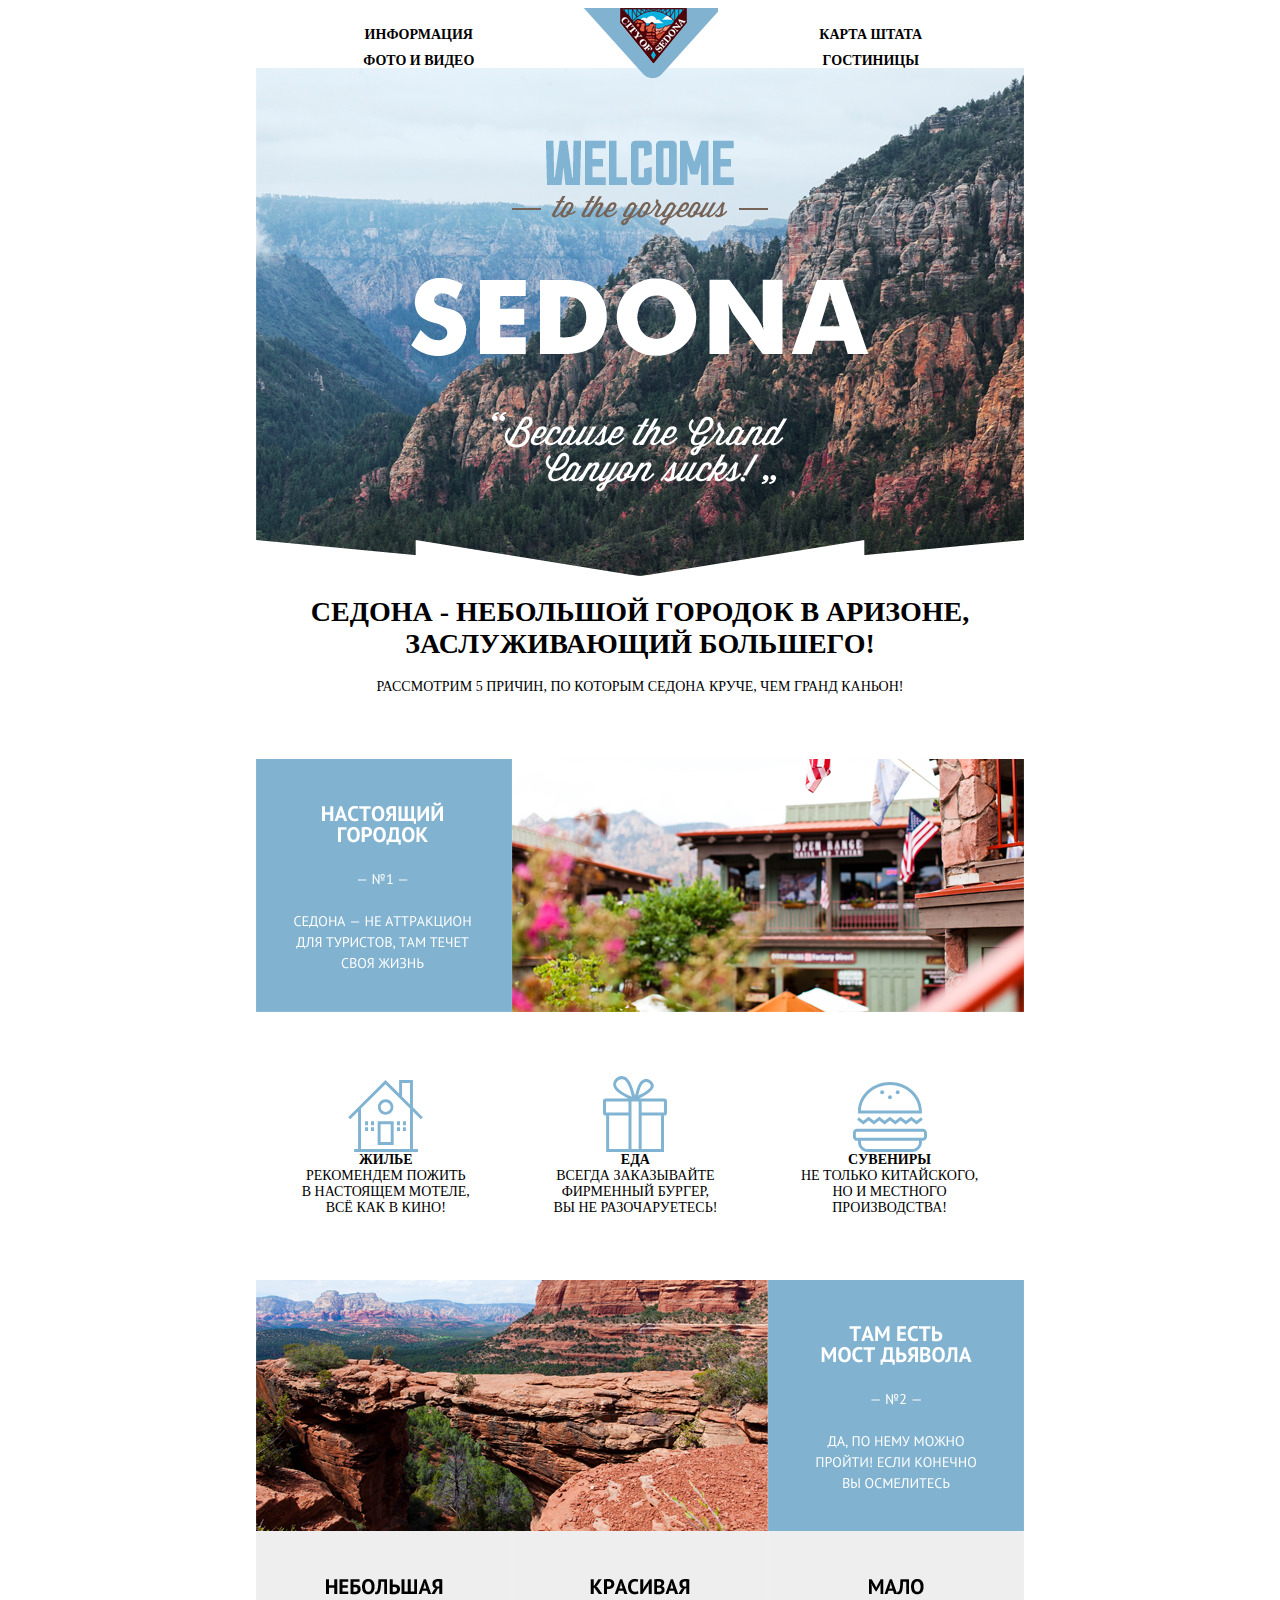
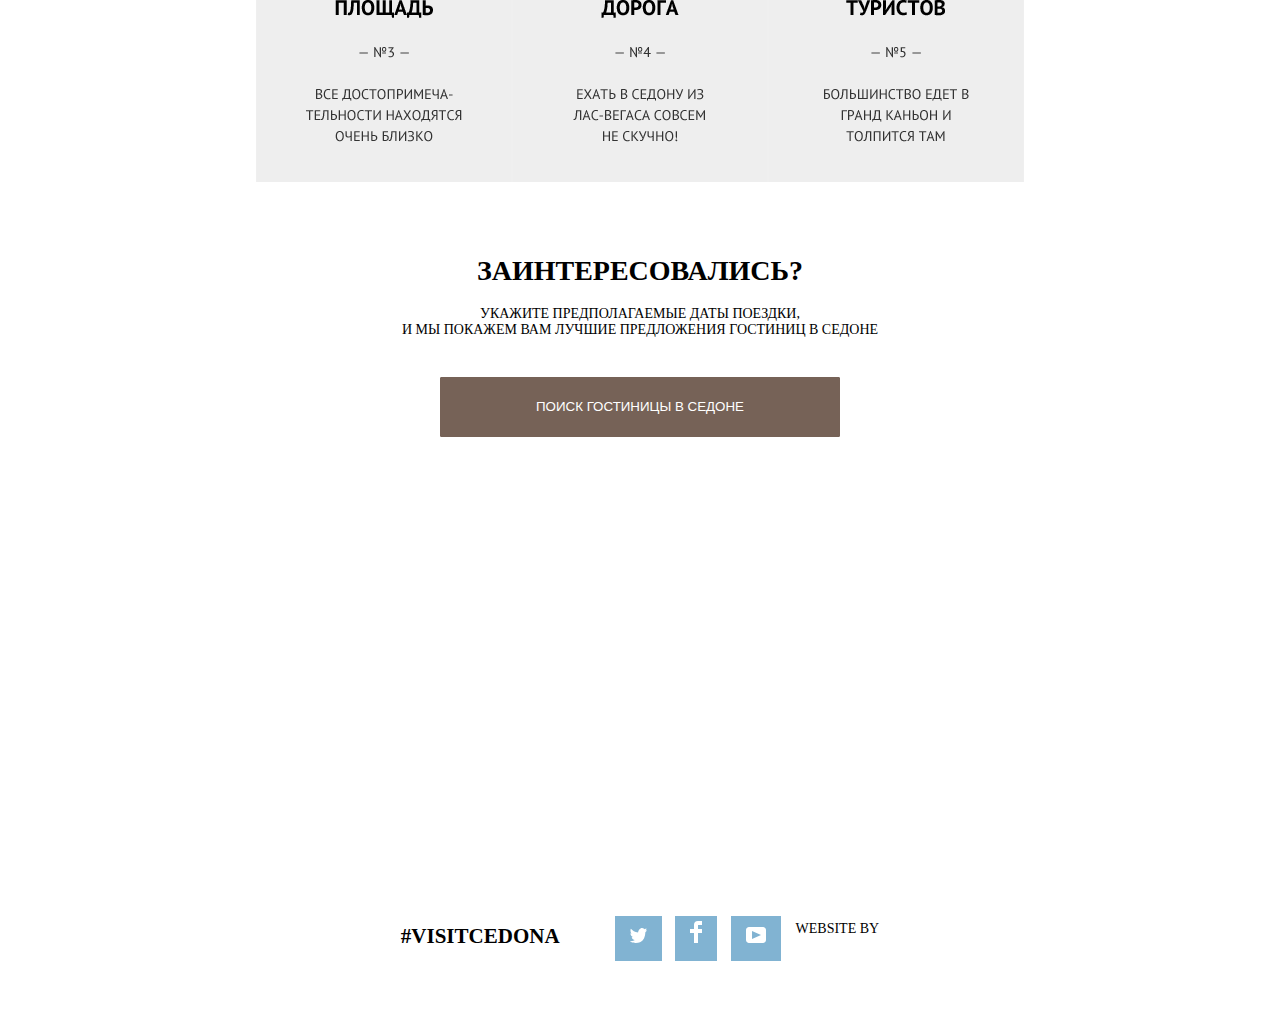
<file: Sedona/index.html>
<DOCTYPE HTML>
    <html>

    <head>
        <meta http-equip="Content type" content="text/html" ; charset=utf-8>
        <meta http-ewuip="X-UA-Compatible" content="IE=Edge">
        <title>Sedona</title>
        <link rel="stylesheet" href="css/styles.css" type="text/css">
        <link rel="stylesheet" href="http://fonts.googleapis.com/css?family=Oswald:400,300" type="text/css">
    </head>

    <body>
        <header>
            <div class="wrapper">
                <div class="navigation">
                    <div class="nav1">
                        <nav>
                            <ul>
                                <li><a href="/information/" class="information"><b>ИНФОРМАЦИЯ</b></a></li>
                                <li><a href="/photovideo/"><b>ФОТО И ВИДЕО</b></a></li>
                            </ul>
                        </nav>
                    </div>
                    <div class="logo">
                        <a href=""><img src="images/logo.png" alt="Sedona logo"></a>
                    </div>
                    <div class="nav2">
                        <nav>
                            <ul>
                                <li><a href="/statemap/"><b>КАРТА ШТАТА</b></a></li>
                                <li><a href="/hotels/"><b>ГОСТИНИЦЫ</b></a></li>
                            </ul>
                        </nav>
                    </div>
                </div>
            </div>
        </header>
    <div class="wrapper">
        <img class="img" src="images/Intro.png">
        </div>
    <div class="heading">
        <h1>СЕДОНА - НЕБОЛЬШОЙ ГОРОДОК В АРИЗОНЕ,<br>ЗАСЛУЖИВАЮЩИЙ БОЛЬШЕГО!</h1>
        <p>РАССМОТРИМ 5 ПРИЧИН, ПО КОТОРЫМ СЕДОНА КРУЧЕ, ЧЕМ ГРАНД КАНЬОН!</p>
    <img class="img2" src="images/mainpage.png">
    <div class="menu">
    <figure>
        <img src="images/svg/icon-1.svg">
        <figcaption><b>ЖИЛЬЕ</b><br>РЕКОМЕНДЕМ ПОЖИТЬ<br> В НАСТОЯЩЕМ МОТЕЛЕ,<br> ВСЁ КАК В КИНО!</figcaption>
    </figure>
    <figure>
      <img src="images/svg/icon-2.svg">
        <figcaption><b>ЕДА</b><br>ВСЕГДА ЗАКАЗЫВАЙТЕ<br> ФИРМЕННЫЙ БУРГЕР,<br> ВЫ НЕ РАЗОЧАРУЕТЕСЬ!</figcaption>
    </figure>
    <figure>
        <img src="images/svg/icon-3.svg">
        <figcaption><b>СУВЕНИРЫ</b><br>НЕ ТОЛЬКО КИТАЙСКОГО,<br> НО И МЕСТНОГО<br> ПРОИЗВОДСТВА!</figcaption>
    </figure>
    </div>
    <img class="img3" src="images/mainpage2.png">
    <img class="img4" src="images/mainpage3.png">
    <div class="heading2">
        <h1>ЗАИНТЕРЕСОВАЛИСЬ?</h1>
        <p>УКАЖИТЕ ПРЕДПОЛАГАЕМЫЕ ДАТЫ ПОЕЗДКИ,<br> И МЫ ПОКАЖЕМ ВАМ ЛУЧШИЕ ПРЕДЛОЖЕНИЯ ГОСТИНИЦ В СЕДОНЕ</p>
    </div>
    <div>
        <button>ПОИСК ГОСТИНИЦЫ В СЕДОНЕ</button>
    </div>
    <iframe src="https://www.google.com/maps/embed?pb=!1m18!1m12!1m3!1d419204.04204951774!2d-111.99425854671225!3d34.83029854224506!2m3!1f0!2f0!3f0!3m2!1i1024!2i768!4f13.1!3m3!1m2!1s0x872da132f942b00d%3A0x5548c523fa6c8efd!2z0KHQtdC00L7QvdCwLCDQkNGA0LjQt9C-0L3QsCA4NjMzNiwg0KHQqNCQ!5e0!3m2!1sru!2sru!4v1589389122261!5m2!1sru!2sru" width="768" height="450" frameborder="0" style="border:0;" allowfullscreen="" aria-hidden="false" tabindex="0"></iframe>
    <footer>
        <div class="footer">
        <a href=""><h2>#VISITCEDONA</h2></a>
        <div class="social">
            <ul>
                <li><a href="" class="tw_link"><svg class="twitter" xmlns="http://www.w3.org/2000/svg" xmlns:xlink="http://www.w3.org/1999/xlink" fill="#fff" width="17" height="15" viewBox="0 0 17 15"><path d="M10.95.144c1.685-.496 2.984.27 3.577 1.179.673-.231 1.331-.481 2.011-.708a2.345 2.345 0 0 1-.857 1.768c.685.17 1.304-.491 1.304-.491-.169 1-1.006 1.788-1.563 2.024-.231 6.75-3.175 11.217-10.077 11.082h-.446c-.41 0-4.164-.46-4.898-1.887 2.271.196 3.893-.422 4.693-1.177-.96-.3-2.679-.477-2.979-2.95.349.106.564.228 1.19.119C1.705 8.247.374 7.53.448 5.33c.285.328 1.067.536 1.34.472C1.085 5.561-.182 2.442.894.85c1.818 1.854 3.735 3.606 7.152 3.773C8.254 2.33 9.183.793 10.95.144z"/></svg></a></li>
                <li ><a href="" class="fb_link"><svg class="facebook" xmlns="http://www.w3.org/2000/svg" fill="#fff" width="12" height="22" viewBox="0 0 12 22"><path d="M12 4V0H8a4 4 0 0 0-4 4v4H0v4h4v10h4V12h4V8H8V4h4z"/></svg></a></li>
                <li><a href="" class="you_link"><svg class="youtube" xmlns="http://www.w3.org/2000/svg" fill="#fff" xmlns:xlink="http://www.w3.org/1999/xlink" width="20" height="16" viewBox="0 0 20 16"><path d="M17 0H3C1.35 0 0 1.35 0 3v10c0 1.65 1.35 3 3 3h14c1.65 0 3-1.35 3-3V3c0-1.65-1.35-3-3-3zM6.027 11.998V4.002L15.014 8l-8.987 3.998z"/></svg>
                </a></li>
            </ul>
        </div>
        <div class="logoacademy">
        <p>WEBSITE BY</p><a href=""><svg class="logohtmlacademy" id="Layer_1" data-name="Layer 1" xmlns="http://www.w3.org/2000/svg" viewBox="0 0 108.08 36.85"><title>logo-htmlacademy-small1</title><path d="M44.61,26.88a2,2,0,0,0,.55-0.1v1.33a3.25,3.25,0,0,1-1.18.21,1.67,1.67,0,0,1-1.67-1,4.84,4.84,0,0,1-3.14,1.08c-1.51,0-2.91-.83-2.91-2.55,0-2.13,2-2.79,3.71-2.79a11.08,11.08,0,0,1,2.17.25v-0.3c0-1-.76-1.77-2.19-1.77a7.42,7.42,0,0,0-3,.64v-1.7a10.21,10.21,0,0,1,3.19-.55c2.36,0,3.81,1.12,3.81,3.65v3a0.54,0.54,0,0,0,.49.59h0.17Zm-6.44-1.13A1.35,1.35,0,0,0,39.63,27h0.11a3.39,3.39,0,0,0,2.41-1V24.58a9.72,9.72,0,0,0-1.81-.21c-1,0-2.16.33-2.16,1.38h0Zm12.36-6.11a5,5,0,0,1,2.57.64V22a4.08,4.08,0,0,0-2.3-.7,2.75,2.75,0,1,0,0,5.49,5,5,0,0,0,2.43-.64v1.71a6.27,6.27,0,0,1-2.76.57A4.21,4.21,0,0,1,46,24.51q0-.21,0-0.41a4.32,4.32,0,0,1,4.18-4.46h0.38Zm12.17,7.24a2,2,0,0,0,.55-0.1v1.33a3.25,3.25,0,0,1-1.18.21,1.67,1.67,0,0,1-1.67-1,4.84,4.84,0,0,1-3.14,1.08c-1.51,0-2.91-.83-2.91-2.55,0-2.13,2-2.79,3.71-2.79a11.08,11.08,0,0,1,2.17.25v-0.3c0-1-.76-1.77-2.19-1.77a7.42,7.42,0,0,0-3,.64v-1.7a10.21,10.21,0,0,1,3.19-.55c2.36,0,3.81,1.12,3.81,3.65v3a0.54,0.54,0,0,0,.49.59h0.17Zm-6.44-1.13A1.35,1.35,0,0,0,57.73,27h0.11a3.39,3.39,0,0,0,2.41-1V24.58a9.72,9.72,0,0,0-1.81-.21c-1.06,0-2.16.33-2.16,1.38h0ZM73,16V28.2H71.35V26.88a3.88,3.88,0,0,1-3.19,1.54,4.4,4.4,0,0,1,0-8.78,3.81,3.81,0,0,1,3,1.3V16H73Zm-4.53,5.22a2.76,2.76,0,1,0,0,5.52A2.86,2.86,0,0,0,71.15,25V23A2.91,2.91,0,0,0,68.49,21.27ZM79,19.64c3.31,0,4.46,2.68,3.92,5.09H76.7c0.21,1.5,1.67,2.11,3.19,2.11a6.11,6.11,0,0,0,2.64-.59v1.6a7.14,7.14,0,0,1-3,.57C77,28.42,74.78,27,74.78,24a4.18,4.18,0,0,1,4-4.39H79Zm0.09,1.54a2.28,2.28,0,0,0-2.44,2.1v0.06H81.3A2,2,0,0,0,79.13,21.18Zm5.73,7V19.87h1.65v1a3.81,3.81,0,0,1,2.78-1.27A2.86,2.86,0,0,1,91.89,21a4.12,4.12,0,0,1,2.91-1.33A3.06,3.06,0,0,1,98,23V28.2h-1.9V23.05a1.59,1.59,0,0,0-1.42-1.75H94.42a2.8,2.8,0,0,0-2.07,1.12V28.2h-1.9V23.05A1.59,1.59,0,0,0,89,21.31H88.8a3,3,0,0,0-2.21,1.29v5.63H84.86Zm21.31-8.33h1.9l-3.91,9.46c-0.9,2.17-2.09,2.86-3.35,2.86a4.76,4.76,0,0,1-1.1-.14V30.46a2.86,2.86,0,0,0,.85.12c0.9,0,1.58-.64,2.07-1.9l0.17-.42-4-8.4h2l2.86,6.29ZM38.73,1.46V6.22a3.81,3.81,0,0,1,2.7-1.14,3.25,3.25,0,0,1,3.44,3.4v5.15H43V8.72a1.81,1.81,0,0,0-1.61-2h-0.3a2.93,2.93,0,0,0-2.32,1.39v5.52h-1.9V1.46h1.9ZM49.94,2.31v3h3V6.91h-3v3.81c0,1.1.5,1.46,1.58,1.46a4.49,4.49,0,0,0,1.69-.33v1.6A6.8,6.8,0,0,1,51,13.8a2.55,2.55,0,0,1-2.86-2.74V6.89H46.58V5.26h1.5V2.74Zm5.4,11.31V5.28H57v1A3.81,3.81,0,0,1,59.77,5a2.86,2.86,0,0,1,2.6,1.33A4.12,4.12,0,0,1,65.28,5,3.06,3.06,0,0,1,68.44,8.4v5.21h-1.9V8.46a1.59,1.59,0,0,0-1.42-1.75H64.89a2.8,2.8,0,0,0-2.07,1.12v5.78h-1.9V8.46A1.59,1.59,0,0,0,59.5,6.71H59.27A3,3,0,0,0,57.06,8v5.63H55.34ZM71.17,1.45H73V13.6H71.17V1.45ZM14.71,0H14.55L0,1.54V28.21l14.55,8.66,14.55-8.66V1.54Zm12.5,27.1L14.55,34.64,1.9,27.12V16.18l12.59,7.5V25L5.86,19.9v1.31l8.68,5.21v1.39L5.87,22.65V24l8.68,5.21,8.75-5.24V18.31L27.2,16V27.12Zm0-12.53-3.48,2-1.6,1L14.51,13v1.31L21,18.23H21l-0.14.09-1,.54-5.37-3.2V17l4.24,2.52-1,.67-3.2-1.9v1.31l2.1,1.24L14.5,22.1,2,14.65,14.51,7.11Zm0-1.32L14.49,5.76,1.91,13.25v-10L14.56,1.92,27.21,3.25v10h0Z" transform="translate(0 -0.02)"/></svg>
</a>
        </div>
        </div>
    </footer>
    </body>
    </html>
</file>
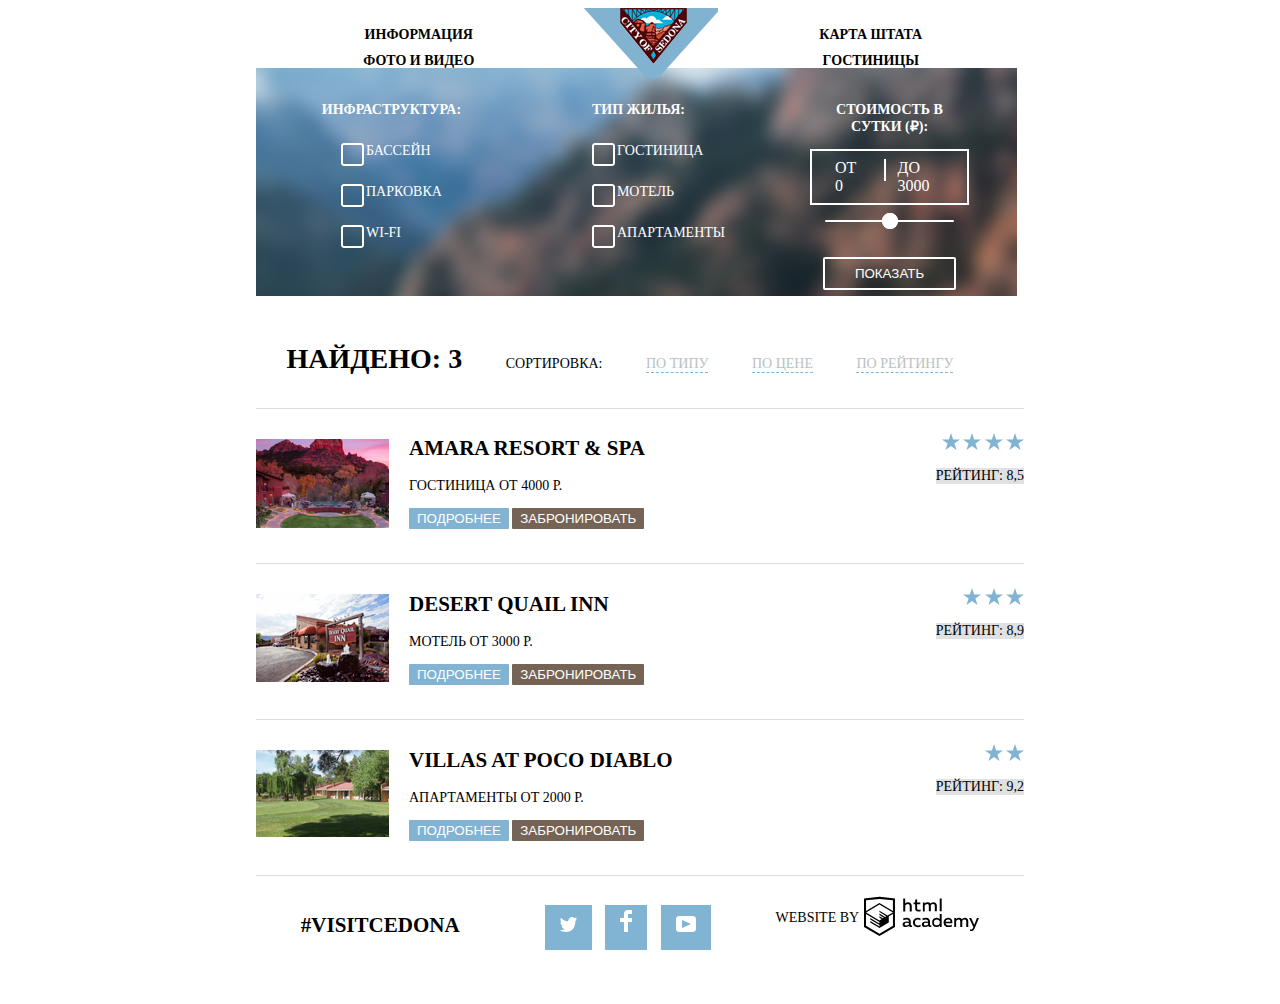
<file: Sedona/hotels.html>
<DOCTYPE html>
    <html>

    <head>
        <meta http-equiv="Content-type" content="text/html" ; charset=utf-8>
        <meta http-equiv="X-UA-Compatible" content="IE=Edge">
        <title>Sedonahotels</title>
        <link rel="stylesheet" href="css/styles2.css" type="text/css">
        <link rel="stylesheet" href="css/multirange.css" type="text/css">
        <link rel="stylesheet" href="http://fonts.googleapis.com/css?family=Oswald:400,300" type="text/css">
    </head>

    <body>
        <header>
            <div class="wrapper">
                <div class="navigation">
                    <div class="nav1">
                        <nav>
                            <ul>
                                <li><a href="/information/" class="information"><b>ИНФОРМАЦИЯ</b></a></li>
                                <li><a href="/photovideo/"><b>ФОТО И ВИДЕО</b></a></li>
                            </ul>

                        </nav>
                    </div>
                    <div class="logo">
                        <a href=""><img src="images/logo.png" alt="Sedona logo"></a>
                    </div>
                    <div class="nav2">
                        <nav>
                            <ul>
                                <li><a href="/statemap/"><b>КАРТА ШТАТА</b></a></li>
                                <li><a href="/hotels/"><b>ГОСТИНИЦЫ</b></a></li>
                            </ul>
                        </nav>
                    </div>
                </div>
            </div>
        </header>
        <div class="wrapper">
            <form class="selection">
                <div class="infrastructure">
                    <P><b>ИНФРАСТРУКТУРА:</b></P>
                    <ul>
                        <li>
                            <label>
                                <input class="components__checkbox" type="checkbox" value="БАССЕЙН">
                                <span class="component__text">БАССЕЙН</span>
                            </label></li>
                        <li>
                            <label>
                                <input class="components__checkbox" type="checkbox"  value="ПАРКОВКА">
                                <span class="component__text">ПАРКОВКА</span>
                            </label></li>
                        <li>
                            <label>
                                <input class="components__checkbox" type="checkbox" value="WI-FI">
                                <span class="component__text">WI-FI</span>
                            </label></li>
                    </ul>
                </div>
                <div class="housing">
                    <p><b>ТИП ЖИЛЬЯ:</b></p>
                    <ul>
                        <li>
                            <label>
                               <input class="house__checkbox" type="checkbox" value="ГОСТИНИЦА">
                               <span class="component__text">ГОСТИНИЦА</span>
                            </label></li>
                        <li>
                            <label>
                                <input class="house__checkbox" type="checkbox" value="МОТЕЛЬ">
                                <span class="component__text"></span>МОТЕЛЬ</span>
                            </label></li>
                        <li>
                            <label>
                                <input class="house__checkbox" type="checkbox" value="АПАРТАМЕНТЫ">
                                <span class="component__text"></span>АПАРТАМЕНТЫ</span>
                            </label></li>
                    </ul>
                </div>
                <div class="price">
                    <p><b>СТОИМОСТЬ В СУТКИ (₽):</b></p>
                    <table>
                        <tr>
                            <td class="vertical-line">ОТ 0</td>
                            <td>ДО 3000</td>
                        </tr>
                    </table>
                    <input type="range" multiple value="0,3000" class="slider multirange original">
                    <input type="range" multiple value="0,3000" class="slider multirange ghost">
                    <button>ПОКАЗАТЬ</button>
                </div>
            </form>
        </div>
        <div class="wrapper">
        <div class="filter">
           <ul>
               <li><h1>НАЙДЕНО: 3</h1></li>
               <li>СОРТИРОВКА:</li>
               <li><a href="">ПО ТИПУ</a></li>
               <li><a href="">ПО ЦЕНЕ</a></li>
               <li><a href="">ПО РЕЙТИНГУ</a></li>
           </ul>
        </div>
        </div>
        <div class="wrapper">
                <img class="hostel" src="images/hostel.png">
                <div class="amara">
                    <div class="rating">
                        <ul class="star">
                            <li><img src="images/svg/star.svg"></li>
                            <li><img src="images/svg/star.svg"></li>
                            <li><img src="images/svg/star.svg"></li>
                            <li><img src="images/svg/star.svg"></li>
                        </ul>
                        <p>РЕЙТИНГ: 8,5</p>
                        </div>
                <h2><a href="">AMARA RESORT & SPA</a></h2>
                <P>ГОСТИНИЦА ОТ 4000 Р.</P>
                <ul>
                    <li><button class="details" >ПОДРОБНЕЕ</button></li>
                    <li><button class="tobook" >ЗАБРОНИРОВАТЬ</button></li>
                </ul>
            </div>
            </div>
            <div class="wrapper">
                <img class="hostel" src="images/motel.png">
                <div class="amara">
                    <div class="rating">
                        <ul class="star">
                            <li><img src="images/svg/star.svg"></li>
                            <li><img src="images/svg/star.svg"></li>
                            <li><img src="images/svg/star.svg"></li>
                        </ul>
                        <p>РЕЙТИНГ: 8,9</p>
                        </div>
                <h2><a href="">DESERT QUAIL INN</a></h2>
                <P>МОТЕЛЬ ОТ 3000 Р.</P>
                <ul>
                    <li><button class="details" >ПОДРОБНЕЕ</button></li>
                    <li><button class="tobook" >ЗАБРОНИРОВАТЬ</button></li>
                </ul>
            </div>
            <div class="wrapper">
                <img class="hostel" src="images/apartment.png">
                <div class="amara">
                    <div class="rating">
                        <ul class="star">
                            <li><img src="images/svg/star.svg"></li>
                            <li><img src="images/svg/star.svg"></li>
                        </ul>
                        <p>РЕЙТИНГ: 9,2</p>
                        </div>
                <h2><a href="">VILLAS AT POCO DIABLO</a></h2>
                <P>АПАРТАМЕНТЫ ОТ 2000 Р.</P>
                <ul>
                    <li><button class="details" >ПОДРОБНЕЕ</button></li>
                    <li><button class="tobook" >ЗАБРОНИРОВАТЬ</button></li>
                </ul>
            </div>
        </div>
        <footer>
            <div class="footer">
            <a href=""><h2>#VISITCEDONA</h2></a>
            <div class="social">
                <ul>
                    <li><a href="" class="tw_link"><svg class="twitter" xmlns="http://www.w3.org/2000/svg" xmlns:xlink="http://www.w3.org/1999/xlink" fill="#fff" width="17" height="15" viewBox="0 0 17 15"><path d="M10.95.144c1.685-.496 2.984.27 3.577 1.179.673-.231 1.331-.481 2.011-.708a2.345 2.345 0 0 1-.857 1.768c.685.17 1.304-.491 1.304-.491-.169 1-1.006 1.788-1.563 2.024-.231 6.75-3.175 11.217-10.077 11.082h-.446c-.41 0-4.164-.46-4.898-1.887 2.271.196 3.893-.422 4.693-1.177-.96-.3-2.679-.477-2.979-2.95.349.106.564.228 1.19.119C1.705 8.247.374 7.53.448 5.33c.285.328 1.067.536 1.34.472C1.085 5.561-.182 2.442.894.85c1.818 1.854 3.735 3.606 7.152 3.773C8.254 2.33 9.183.793 10.95.144z"/></svg></a></li>
                    <li ><a href="" class="fb_link"><svg class="facebook" xmlns="http://www.w3.org/2000/svg" fill="#fff" width="12" height="22" viewBox="0 0 12 22"><path d="M12 4V0H8a4 4 0 0 0-4 4v4H0v4h4v10h4V12h4V8H8V4h4z"/></svg></a></li>
                    <li><a href="" class="you_link"><svg class="youtube" xmlns="http://www.w3.org/2000/svg" fill="#fff" xmlns:xlink="http://www.w3.org/1999/xlink" width="20" height="16" viewBox="0 0 20 16"><path d="M17 0H3C1.35 0 0 1.35 0 3v10c0 1.65 1.35 3 3 3h14c1.65 0 3-1.35 3-3V3c0-1.65-1.35-3-3-3zM6.027 11.998V4.002L15.014 8l-8.987 3.998z"/></svg>
					</a></li>
                </ul>
            </div>
            <div class="logoacademy">
            <p>WEBSITE BY</p><a href=""><svg class="logohtmlacademy" id="Layer_1" data-name="Layer 1" xmlns="http://www.w3.org/2000/svg" viewBox="0 0 108.08 36.85"><title>logo-htmlacademy-small1</title><path d="M44.61,26.88a2,2,0,0,0,.55-0.1v1.33a3.25,3.25,0,0,1-1.18.21,1.67,1.67,0,0,1-1.67-1,4.84,4.84,0,0,1-3.14,1.08c-1.51,0-2.91-.83-2.91-2.55,0-2.13,2-2.79,3.71-2.79a11.08,11.08,0,0,1,2.17.25v-0.3c0-1-.76-1.77-2.19-1.77a7.42,7.42,0,0,0-3,.64v-1.7a10.21,10.21,0,0,1,3.19-.55c2.36,0,3.81,1.12,3.81,3.65v3a0.54,0.54,0,0,0,.49.59h0.17Zm-6.44-1.13A1.35,1.35,0,0,0,39.63,27h0.11a3.39,3.39,0,0,0,2.41-1V24.58a9.72,9.72,0,0,0-1.81-.21c-1,0-2.16.33-2.16,1.38h0Zm12.36-6.11a5,5,0,0,1,2.57.64V22a4.08,4.08,0,0,0-2.3-.7,2.75,2.75,0,1,0,0,5.49,5,5,0,0,0,2.43-.64v1.71a6.27,6.27,0,0,1-2.76.57A4.21,4.21,0,0,1,46,24.51q0-.21,0-0.41a4.32,4.32,0,0,1,4.18-4.46h0.38Zm12.17,7.24a2,2,0,0,0,.55-0.1v1.33a3.25,3.25,0,0,1-1.18.21,1.67,1.67,0,0,1-1.67-1,4.84,4.84,0,0,1-3.14,1.08c-1.51,0-2.91-.83-2.91-2.55,0-2.13,2-2.79,3.71-2.79a11.08,11.08,0,0,1,2.17.25v-0.3c0-1-.76-1.77-2.19-1.77a7.42,7.42,0,0,0-3,.64v-1.7a10.21,10.21,0,0,1,3.19-.55c2.36,0,3.81,1.12,3.81,3.65v3a0.54,0.54,0,0,0,.49.59h0.17Zm-6.44-1.13A1.35,1.35,0,0,0,57.73,27h0.11a3.39,3.39,0,0,0,2.41-1V24.58a9.72,9.72,0,0,0-1.81-.21c-1.06,0-2.16.33-2.16,1.38h0ZM73,16V28.2H71.35V26.88a3.88,3.88,0,0,1-3.19,1.54,4.4,4.4,0,0,1,0-8.78,3.81,3.81,0,0,1,3,1.3V16H73Zm-4.53,5.22a2.76,2.76,0,1,0,0,5.52A2.86,2.86,0,0,0,71.15,25V23A2.91,2.91,0,0,0,68.49,21.27ZM79,19.64c3.31,0,4.46,2.68,3.92,5.09H76.7c0.21,1.5,1.67,2.11,3.19,2.11a6.11,6.11,0,0,0,2.64-.59v1.6a7.14,7.14,0,0,1-3,.57C77,28.42,74.78,27,74.78,24a4.18,4.18,0,0,1,4-4.39H79Zm0.09,1.54a2.28,2.28,0,0,0-2.44,2.1v0.06H81.3A2,2,0,0,0,79.13,21.18Zm5.73,7V19.87h1.65v1a3.81,3.81,0,0,1,2.78-1.27A2.86,2.86,0,0,1,91.89,21a4.12,4.12,0,0,1,2.91-1.33A3.06,3.06,0,0,1,98,23V28.2h-1.9V23.05a1.59,1.59,0,0,0-1.42-1.75H94.42a2.8,2.8,0,0,0-2.07,1.12V28.2h-1.9V23.05A1.59,1.59,0,0,0,89,21.31H88.8a3,3,0,0,0-2.21,1.29v5.63H84.86Zm21.31-8.33h1.9l-3.91,9.46c-0.9,2.17-2.09,2.86-3.35,2.86a4.76,4.76,0,0,1-1.1-.14V30.46a2.86,2.86,0,0,0,.85.12c0.9,0,1.58-.64,2.07-1.9l0.17-.42-4-8.4h2l2.86,6.29ZM38.73,1.46V6.22a3.81,3.81,0,0,1,2.7-1.14,3.25,3.25,0,0,1,3.44,3.4v5.15H43V8.72a1.81,1.81,0,0,0-1.61-2h-0.3a2.93,2.93,0,0,0-2.32,1.39v5.52h-1.9V1.46h1.9ZM49.94,2.31v3h3V6.91h-3v3.81c0,1.1.5,1.46,1.58,1.46a4.49,4.49,0,0,0,1.69-.33v1.6A6.8,6.8,0,0,1,51,13.8a2.55,2.55,0,0,1-2.86-2.74V6.89H46.58V5.26h1.5V2.74Zm5.4,11.31V5.28H57v1A3.81,3.81,0,0,1,59.77,5a2.86,2.86,0,0,1,2.6,1.33A4.12,4.12,0,0,1,65.28,5,3.06,3.06,0,0,1,68.44,8.4v5.21h-1.9V8.46a1.59,1.59,0,0,0-1.42-1.75H64.89a2.8,2.8,0,0,0-2.07,1.12v5.78h-1.9V8.46A1.59,1.59,0,0,0,59.5,6.71H59.27A3,3,0,0,0,57.06,8v5.63H55.34ZM71.17,1.45H73V13.6H71.17V1.45ZM14.71,0H14.55L0,1.54V28.21l14.55,8.66,14.55-8.66V1.54Zm12.5,27.1L14.55,34.64,1.9,27.12V16.18l12.59,7.5V25L5.86,19.9v1.31l8.68,5.21v1.39L5.87,22.65V24l8.68,5.21,8.75-5.24V18.31L27.2,16V27.12Zm0-12.53-3.48,2-1.6,1L14.51,13v1.31L21,18.23H21l-0.14.09-1,.54-5.37-3.2V17l4.24,2.52-1,.67-3.2-1.9v1.31l2.1,1.24L14.5,22.1,2,14.65,14.51,7.11Zm0-1.32L14.49,5.76,1.91,13.25v-10L14.56,1.92,27.21,3.25v10h0Z" transform="translate(0 -0.02)"/></svg>
</a>
            </div>
            </div>
        </footer>
    </body>
    </html>
</file>
<file: Sedona/css/styles.css>
header {
	widht: 100%;
	height: 60px;
	background: #ffffff;
	position: relative;
}
body {
	color: #000000; 
    font: 14px "PT Sans";
}
.wrapper{
    width: 768px;
    margin:auto;
    text-align: center;
}
.navigation ul li {
    line-height: 26px;
    color:#000000;
    list-style: none;
    padding-right: 40px;
    text-align: top;
}
.navigation li a {
     color: #000000;
    text-decoration: none;
}
.navigation {
    display: inline-flex;
}
.nav1 ul li{
    display: inline-flex;
    text-align: left;
}
.navigation a:hover {
    color: #81b3d2;
}
.navigation a:active {
    color: #dcdcdc;
}
.navigation a:focus {
    color: #766257;
}
.logo {
    display: inline-flex;
    text-align: center;
}
.nav2 ul li{
    display: inline-flex;
    text-align: right;
}
.img {
    text-align: center;
}
.img2 {
    margin-top: 50px;
}
.heading {
    text-align: center;
}
figure {
    display: inline-block;
}
.menu {
    margin-top: 50px;
}
.img3 {
    margin-top: 50px;
}
.heading2 {
    height: 140px;
    padding-top: 55px;
}
button {
    color: #ffffff;
    background-color: #766257;
    border: 1px solid #766257;
    border-radius: 1px;
    height: 60px;
    width: 400px;
}
button:hover {
    color: #ffffff;
    background-color: #604e44;
    border: 1px solid #604e44;
    border-radius: 1px;
    height: 60px;
    width: 400px;
}
button:active {
    color: #ffffff;
    background-color: #503e34;
    border: 1px solid #503e34;
    border-radius: 1px;
    height: 60px;
    width: 400px;
}
footer {
    height: 120px;
}
footer h2 {
    float: left;
    padding-left: 0px;
}
footer li {
    list-style: none;
    display: inline-block;
}
footer ul {
    margin-right: 10px;
    margin-left: 10px;
}
.logoacademy {
    float: right;
}
.footer {
    display: inline-flex;
    margin-top: 20px;
}
.footer a {
    color: black;
    text-decoration: none;
}
.fb_link {
    padding: 15px;
    background-color: #81b3d2;
    margin-right: 5px;
    margin-left: 5px;
    text-align: center;
      -webkit-box-sizing: border-box;
    box-sizing: border-box;
  }
  .tw_link {
    padding: 15px;
    background-color: #81b3d2;
    margin-right: 5px;
    margin-left: 5px;
    text-align: center;
      -webkit-box-sizing: border-box;
    box-sizing: border-box;
  }
  .you_link {
    padding: 15px;
    background-color: #81b3d2;
    margin-right: 5px;
    margin-left: 5px;
    text-align: center;
      -webkit-box-sizing: border-box;
    box-sizing: border-box;
  }
  .fb_link:hover {
    padding: 15px;
    background-color: #669ec1;
    margin-right: 5px;
    margin-left: 5px;
    text-align: center;
      -webkit-box-sizing: border-box;
    box-sizing: border-box;
  }
  .tw_link:hover {
    padding: 15px;
    background-color: #669ec1;
    margin-right: 5px;
    margin-left: 5px;
    text-align: center;
      -webkit-box-sizing: border-box;
    box-sizing: border-box;
  }
  .you_link:hover {
    padding: 15px;
    background-color: #669ec1;
    margin-right: 5px;
    margin-left: 5px;
    text-align: center;
      -webkit-box-sizing: border-box;
    box-sizing: border-box;
  }
  .fb_link:active {
    padding: 15px;
    background-color: #5596be;
    margin-right: 5px;
    margin-left: 5px;
    text-align: center;
      -webkit-box-sizing: border-box;
    box-sizing: border-box;
  }
  .tw_link:active {
    padding: 15px;
    background-color: #5596be;
    margin-right: 5px;
    margin-left: 5px;
    text-align: center;
      -webkit-box-sizing: border-box;
    box-sizing: border-box;
  }
.you_link:active {
    padding: 15px;
    background-color: #5596be;
    margin-right: 5px;
    margin-left: 5px;
    text-align: center;
      -webkit-box-sizing: border-box;
    box-sizing: border-box;
  }
.twitter:active  {
    fill:#89b7d1;
  }
.facebook:active  {
    fill:#89b7d1;
  }
.youtube:active  {
    fill:#89b7d1;
  }
.logohtmlacademy:hover {
    fill: #82b3d3;
}
.logohtmlacademy:active {
    fill: #dfe1e2;
}
.logoacademy {
    display:inline-flex;
}
</file>
<file: Sedona/css/styles2.css>
header {
	widht: 100%;
	height: 60px;
	background: #ffffff;
	position: relative;
}
body {
	color: #000000; 
    font: 14px "PT Sans";
}
.wrapper{
    width: 768px;
    margin:auto;
    text-align: center;
}
.navigation ul li {
    line-height: 26px;
    color:#000000;
    list-style: none;
    padding-right: 40px;
    text-align: top;
}
.navigation li a {
     color: #000000;
    text-decoration: none;
}
.navigation {
    display: inline-flex;
}
.nav1 ul li{
    display: inline-flex;
    text-align: left;
}
.navigation a:hover {
    color: #81b3d2;
}
.navigation a:active {
    color: #dcdcdc;
}
.navigation a:focus {
    color: #766257;
}
.logo {
    display: inline-flex;
    text-align: center;
}
.nav2 ul li{
    display: inline-flex;
    text-align: right;
}
.selection {
    color: #ffffff;
    background: url("../images/background.png") no-repeat; 
}
.selection {
    display: inline-flex;
}
.infrastructure ul {
    text-align: left;
    padding-left: 0px;
}
.infrastructure li {
    list-style: none;
}
.housing ul {
    text-align: left;
}
.housing li {
    list-style: none;
} 
.price span {
    text-align: left;
}
.price>button {
    text-align: center;
}
.infrastructure {
    margin-top: 20px;
    margin-right: 60px;
    margin-left: 60px;
    margin-bottom: 30px;
}
.housing {
    margin-top: 20px;
    margin-right: 60px;
}
.price {
    margin-top: 20px;
    margin-right: 60px;
}
table {
    color: #ffffff;
    border:  2px solid #ffffff;
    padding-left: 20px;
    padding-right: 10px;
    padding-top: 5px;
    padding-bottom: 5px;
}
.components__checkbox:not(checked) + .component__text:before,
.house__checkbox:not(checked) + .component__text:before {
  background: url("../images/svg/checkbox-off.svg") no-repeat;
  content: '';
  position: relative;
  padding-left: 25px;
  padding-bottom: 25px;
  width: 50px;
  height: 26px;
}
.components__checkbox:checked + .component__text:before,
.house__checkbox:checked + .component__text:before {
  background: url("../images/svg/checkbox-on.svg") no-repeat;
  content: '';
  position: relative;
  padding-left: 25px;
  padding-bottom: 25px;
  width: 50px;
  height: 26px;
}
.components__checkbox {
    position: absolute;
    opacity:0; 
        }
.house__checkbox {
        position: absolute;
        opacity:0; 
        }
.infrastructure li {
    margin:25px;
}
.housing li {
    margin:25px;
} 
.vertical-line{
    display:inline-flex;
	padding-right:25px;
}
.vertical-line:after{
    content: "";
    position: relative;
    left: 50%;
	top: 11px;
    width: 2px;
    height: 22px;
    -webkit-transform: translate(-50%,-50%);
    -ms-transform: translate(-50%,-50%);
    transform: translate(-50%,-50%);
    background: #fff;
}
.slider {
    -webkit-appearance: none;
    margin:15px;
    padding:0;
    height: 2px;
    border-radius: 5px;
    outline: none;
    -webkit-transition: .2s;
    transition: opacity .2s;
  }
  .slider::-webkit-slider-thumb {
    -webkit-appearance: none;
    appearance: none;
    width: 4px;
    height: 4px;
    border-radius: 50%;
    cursor: pointer;
    background: #ababab;
    border: 8px solid #fff;
  }
  
  .slider::-moz-range-thumb {
    width: 4px;
    height: 4px;
    border-radius: 50%;
    cursor: pointer;
    background: #ababab;
    border: 8px solid #fff;
  }
  .price button {
      color: #ffffff;
      background: transparent;
      height: 33px;
      border-radius: 2px;
      border: 2px solid #fff;
      margin-top: 20px;
      padding-right: 30px;
      padding-left: 30px;
  }
  .price button:hover {
    color: #000000;
    background: #ffffff;
    height: 33px;
    border-radius: 3px;
    border: 2px solid #fff;
    margin-top: 20px;
    padding-right: 30px;
    padding-left: 30px;
  }
  .filter {
      display: inline-block;
      text-align: center;
  }
  .filter ul li {
    display: inline-flex;
  }
  .filter li {
      list-style: none;
      margin-right: 40px;
  }
  .filter ul {
    padding-left: 0px;
  }
  .filter a {
      color: #bbbfc1; 
      text-decoration: none;
      border-bottom: 1px dashed #81b3d2;
  }
  .filter a:hover {
      color: #81b3d2;
      border-bottom: 1px dashed #81b3d2; 
  }
  .filter a:active {
    color: #000000;
    text-decoration: none;  
}
.filter a:focus {
    color: #81b3d2;
    text-decoration: none;  
} 
.filter {
    border-bottom: #dcdcdc solid 1px ;
    width:100%
}
.hostel {
    float: left;
    margin-top: 30px;
    margin-right: 20px;
}
.amara ul li {
   display: inline-block;
   list-style: none;
}
.rating {
    float: right;
}
.rating ul {
  text-align: right;
  padding: 0px;
}
.rating p {
  background-color: #dfe1e2;
}
.rating p {
  text-align: right;
}
.amara a {
    color: black;
    text-decoration: none;
}
.amara {
    text-align: left;
    padding-top: 10px;
    padding-bottom: 20px;
}
.details {
    color: #ffffff;
    background: #82b3d3;
    border-radius: 1px;
    border: 2px solid #82b3d3;
  }
.details:hover {
    color: #ffffff;
    background: #669ec1;
    border-radius: 1px;
    border: 2px solid #669ec1;
  }

.details:active {
    color: #6fb1da;
    background: #5596be;
    border-radius: 1px;
    border: 2px solid #5596be;
  }
  .tobook {
    color: #ffffff;
    background: #756355;
    border-radius: 1px;
    border: 2px solid #756355;
  }
  .tobook:hover {
    color: #ffffff;
    background: #604e44;
    border-radius: 1px;
    border: 2px solid #604e44;
  }
  .tobook:active {
    color: #81695c;
    background: #503e34;
    border-radius: 1px;
    border: 2px solid #503e34;
  }
.amara {
    border-bottom: #dcdcdc solid 1px ;
}
footer {
    height: 120px;
}
footer h2 {
    float: left;
    padding-left: 0px;
}
footer li {
    list-style: none;
    display: inline-block;
}
footer ul {
    margin-right: 60px;
    margin-left: 40px;
}
.logoacademy {
    float: right;
}
.logohtmlacademy {
  width: 115px;
  height: 41px;
  fill:#000000;
  padding-left: 5px;
  }
.footer {
    display: inline-flex;
    margin-top: 20px;
}
.footer a {
    color: black;
    text-decoration: none;
}
.fb_link {
    padding: 15px;
    background-color: #81b3d2;
    margin-right: 5px;
    margin-left: 5px;
    text-align: center;
      -webkit-box-sizing: border-box;
    box-sizing: border-box;
  }
  .tw_link {
    padding: 15px;
    background-color: #81b3d2;
    margin-right: 5px;
    margin-left: 5px;
    text-align: center;
      -webkit-box-sizing: border-box;
    box-sizing: border-box;
  }
  .you_link {
    padding: 15px;
    background-color: #81b3d2;
    margin-right: 5px;
    margin-left: 5px;
    text-align: center;
      -webkit-box-sizing: border-box;
    box-sizing: border-box;
  }
  .fb_link:hover {
    padding: 15px;
    background-color: #669ec1;
    margin-right: 5px;
    margin-left: 5px;
    text-align: center;
      -webkit-box-sizing: border-box;
    box-sizing: border-box;
  }
  .tw_link:hover {
    padding: 15px;
    background-color: #669ec1;
    margin-right: 5px;
    margin-left: 5px;
    text-align: center;
      -webkit-box-sizing: border-box;
    box-sizing: border-box;
  }
  .you_link:hover {
    padding: 15px;
    background-color: #669ec1;
    margin-right: 5px;
    margin-left: 5px;
    text-align: center;
      -webkit-box-sizing: border-box;
    box-sizing: border-box;
  }
  .fb_link:active {
    padding: 15px;
    background-color: #5596be;
    margin-right: 5px;
    margin-left: 5px;
    text-align: center;
      -webkit-box-sizing: border-box;
    box-sizing: border-box;
  }
  .tw_link:active {
    padding: 15px;
    background-color: #5596be;
    margin-right: 5px;
    margin-left: 5px;
    text-align: center;
      -webkit-box-sizing: border-box;
    box-sizing: border-box;
  }
.you_link:active {
    padding: 15px;
    background-color: #5596be;
    margin-right: 5px;
    margin-left: 5px;
    text-align: center;
      -webkit-box-sizing: border-box;
    box-sizing: border-box;
  }
.twitter:active  {
    fill:#89b7d1;
  }
.facebook:active  {
    fill:#89b7d1;
  }
.youtube:active  {
    fill:#89b7d1;
  }
.logohtmlacademy:hover {
    fill: #82b3d3;
}
.logohtmlacademy:active {
    fill: #dfe1e2;
}
.logoacademy {
  display:inline-flex;
}
</file>
<file: Sedona/css/multirange.css>
@supports (--css: variables) {
	input[type="range"].multirange {
		padding: 0;
		display: inline-block;
		vertical-align: top;
	}
		input[type="range"].multirange::-moz-range-thumb {
			transform: scale(1); /* FF doesn't apply position it seems */
		}

	input[type="range"].multirange.original {
		position: absolute;
	}

		input[type="range"].multirange.original::-webkit-slider-thumb {
			position: relative;
			z-index: 2;
		}

		input[type="range"].multirange.original::-moz-range-thumb {
			z-index: 2;
		}

		input[type="range"].multirange::-moz-range-track {
			border-color: transparent; /* needed to switch FF to "styleable" control */
		}

	input[type="range"].multirange.middle {
		position: absolute;
		-webkit-appearance: none;
	}
		input[type="range"].multirange.middle:focus {
			outline: none;
		}
		input[type="range"].multirange.middle::-moz-range-thumb {
			position: relative;
			z-index: 1;
			height: 9px;
			width: var(--size);
			margin-top: 6px;
			margin-bottom: 6px;
			background: transparent;
			cursor: pointer;
			border: 0;
		}
		input[type="range"].multirange.middle::-webkit-slider-thumb {
			position: relative;
			z-index: 1;
			height: 9px;
			width: var(--size);
			margin-top: 6px;
			margin-bottom: 6px;
			background: transparent;
			-webkit-appearance: none;
			cursor: pointer;
		}

	input[type="range"].multirange.ghost {
		position: relative;
		background: var(--track-background);
		--track-background: linear-gradient(to right,
				transparent var(--low), var(--range-color) 0,
				var(--range-color) var(--high), transparent 0
			) no-repeat 0 45% / 100% 40%;
		--range-color: hsl(190, 80%, 40%);
	}

		input[type="range"].multirange.ghost::-webkit-slider-runnable-track {
			background: var(--track-background);
		}

		input[type="range"].multirange.ghost::-moz-range-track {
			background: var(--track-background);
		}
		input[type="range"].multirange.ghost::-webkit-slider-thumb {
			position: relative;
			z-index: 2;
		}
		input[type="range"].multirange.ghost::-moz-range-thumb {
			z-index: 2;
		}
}

/* IE */
@media all and (-ms-high-contrast: none), (-ms-high-contrast: active) {

	input[type="range"].multirange {
		padding: 0;
		vertical-align: top;
	}
		input[type="range"].multirange::-ms-track {
			color: transparent; /* Hide tick marks */
			background: transparent;
			border: 0;
		}
		input[type="range"].multirange::-ms-fill-lower {
			background: transparent;
		}
		input[type="range"].multirange::-ms-fill-upper {
			background: transparent;
		}
	
	input[type="range"].multirange.original {
		position: absolute;
	}
		input[type="range"].multirange.original::-ms-track {
			background: hsl(190, 80%, 40%);
		}
		input[type="range"].multirange.original::-ms-fill-lower {
			background: #ddd;
		}

	input[type="range"].multirange.middle {
		position: absolute;
	}

	input[type="range"].multirange.ghost {
		position: relative;
	}
		input[type="range"].multirange.ghost::-ms-fill-upper {
			background: #ddd;
		}

	/* Switch colors when inputs are switched, see JavaScript */

	input[type="range"].multirange.switched.original::-ms-fill-lower {
		background: transparent;
	}
	input[type="range"].multirange.switched.original::-ms-fill-upper {
		background: #ddd;
	}

	input[type="range"].multirange.switched.ghost::-ms-fill-upper {
		background: transparent;
	}
	input[type="range"].multirange.switched.ghost::-ms-fill-lower {
		background: #ddd;
	}
}
</file>
